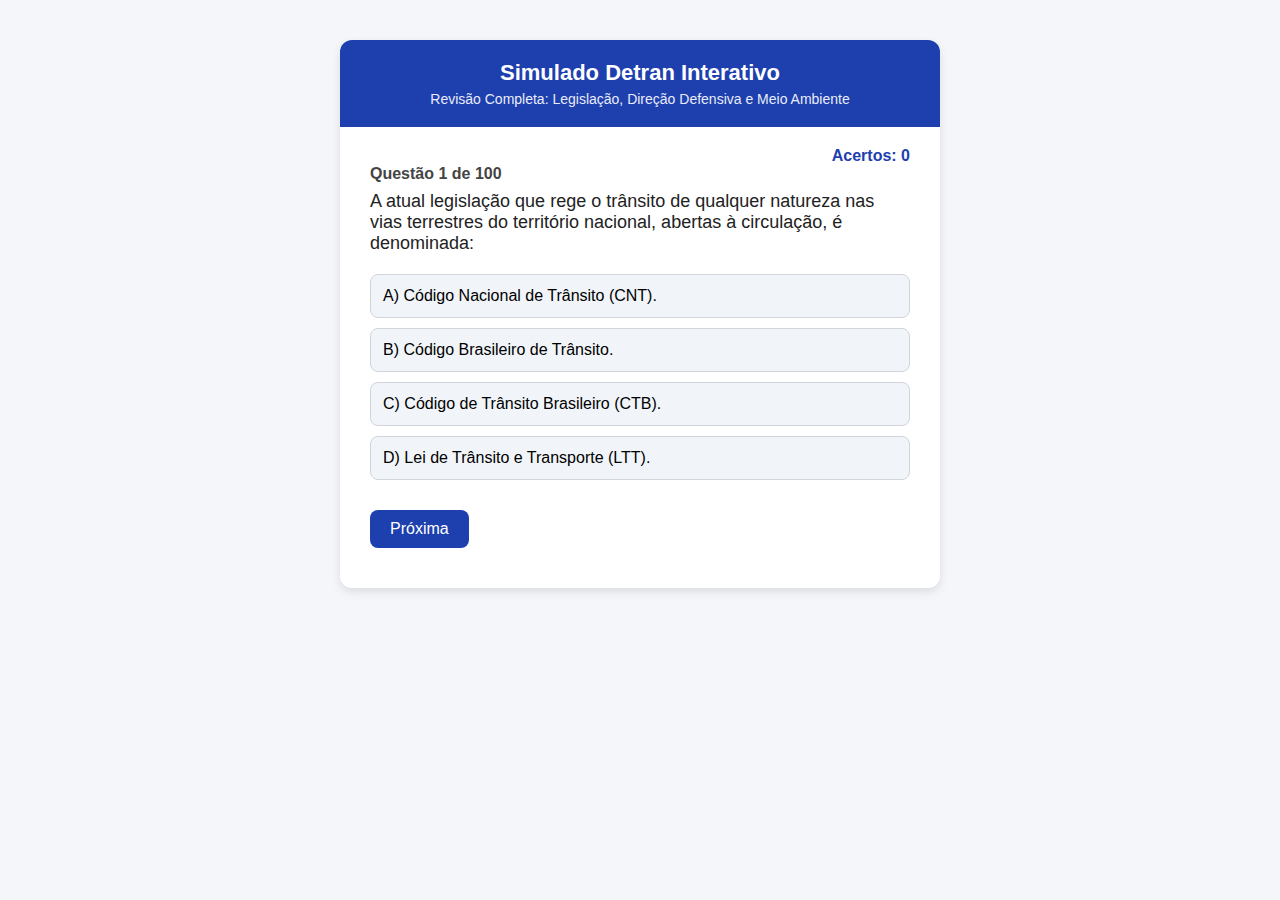
<file: index.html>
<!DOCTYPE html>
<html lang="pt-BR">
<head>
  <meta charset="UTF-8" />
  <meta name="viewport" content="width=device-width, initial-scale=1.0" />
  <title>Simulado Detran Interativo</title>
  <link rel="stylesheet" href="style.css">
  
</head>
<body>
  <div class="container">
    <header>
      <h1>Simulado Detran Interativo</h1>
      <p>Revisão Completa: Legislação, Direção Defensiva e Meio Ambiente</p>
    </header>
    <div class="content">
      <div class="score">Acertos: <span id="score">0</span></div>
      <div class="question-number" id="questionNumber"></div>
      <div class="question-text" id="questionText"></div>
      <div class="options" id="options"></div>
      <div class="explanation" id="explanation"></div>
      <button class="btn" id="nextBtn">Próxima</button>
    </div>
    <div id="quiz">
        <h2 id="questionNumber"></h2>
        <p id="questionText"></p>
        <div id="options"></div>
        <p id="explanation"></p>
    </div>
  </div>

<script>
  let perguntas = [];
  let indice = 0;
  let acertos = 0;

  const questionNumber = document.getElementById("questionNumber");
  const questionText = document.getElementById("questionText");
  const options = document.getElementById("options");
  const score = document.getElementById("score");
  const explanation = document.getElementById("explanation");
  const nextBtn = document.getElementById("nextBtn");

  // Função para carregar o JSON
  async function carregarPerguntas() {
    try {
      const response = await fetch('simulado-final.json');
      const data = await response.json();
      perguntas = data.questions;  // pega o array "questions"
      carregarPergunta();
    } catch (error) {
      console.error("Erro ao carregar perguntas:", error);
      questionText.textContent = "Não foi possível carregar as perguntas.";
    }
  }

  function carregarPergunta() {
    explanation.style.display = "none";
    const q = perguntas[indice];
    questionNumber.textContent = `Questão ${q.questionNumber} de ${perguntas.length}`;
    questionText.textContent = q.question;
    options.innerHTML = "";

    q.answerOptions.forEach((alt, i) => {
      const div = document.createElement("div");
      div.classList.add("option");
      div.textContent = `${String.fromCharCode(65 + i)}) ${alt.text}`;
      div.onclick = () => verificarResposta(div, alt);
      options.appendChild(div);
    });
  }

  function verificarResposta(el, alt) {
    const q = perguntas[indice];
    const corretas = q.answerOptions.find(a => a.isCorrect);
    const todas = document.querySelectorAll(".option");

    todas.forEach(opt => opt.style.pointerEvents = "none");

    if (alt.isCorrect) {
      el.classList.add("correct");
      acertos++;
    } else {
      el.classList.add("wrong");
      const correta = [...todas].find(o => o.textContent.includes(corretas.text));
      correta.classList.add("correct");
    }

    score.textContent = acertos;
    explanation.textContent = `💡 ${corretas.rationale}`;
    explanation.style.display = "block";
  }

  nextBtn.onclick = () => {
    if (indice < perguntas.length - 1) {
      indice++;
      carregarPergunta();
    } else {
      questionText.textContent = `Quiz finalizado! Você acertou ${acertos} de ${perguntas.length}.`;
      options.innerHTML = "";
      nextBtn.style.display = "none";
      explanation.style.display = "none";
    }
  };

  // Chama o carregamento das perguntas
  carregarPerguntas();
</script>

</body>
</html>
</file>
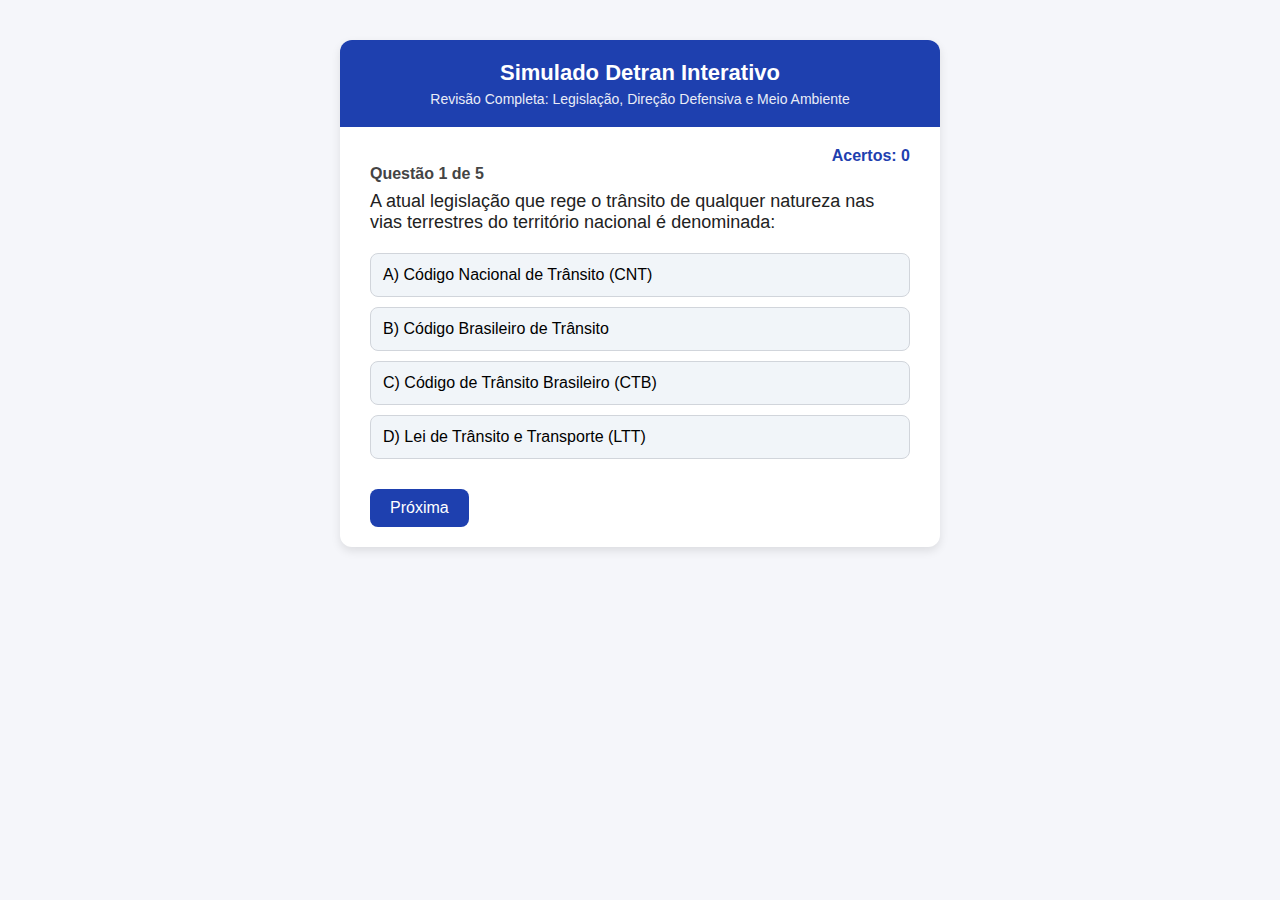
<file: simulado2 copy.html>
<!DOCTYPE html>
<html lang="pt-BR">
<head>
  <meta charset="UTF-8" />
  <meta name="viewport" content="width=device-width, initial-scale=1.0" />
  <title>Simulado Detran Interativo</title>
  <link rel="stylesheet" href="style.css">
  
</head>
<body>
  <div class="container">
    <header>
      <h1>Simulado Detran Interativo</h1>
      <p>Revisão Completa: Legislação, Direção Defensiva e Meio Ambiente</p>
    </header>
    <div class="content">
      <div class="score">Acertos: <span id="score">0</span></div>
      <div class="question-number" id="questionNumber"></div>
      <div class="question-text" id="questionText"></div>
      <div class="options" id="options"></div>
      <div class="explanation" id="explanation"></div>
      <button class="btn" id="nextBtn">Próxima</button>
    </div>
  </div>

  <script>
    const perguntas = [
      {
        questionNumber: 1,
        question: "A atual legislação que rege o trânsito de qualquer natureza nas vias terrestres do território nacional é denominada:",
        answerOptions: [
          { text: "Código Nacional de Trânsito (CNT)", isCorrect: false, rationale: "" },
          { text: "Código Brasileiro de Trânsito", isCorrect: false, rationale: "" },
          { text: "Código de Trânsito Brasileiro (CTB)", isCorrect: true, rationale: "O CTB é a legislação que regulamenta o trânsito no Brasil." },
          { text: "Lei de Trânsito e Transporte (LTT)", isCorrect: false, rationale: "" }
        ]
      },
      {
        questionNumber: 2,
        question: "O condutor que dirigir sob influência de álcool estará sujeito a:",
        answerOptions: [
          { text: "Apenas advertência verbal", isCorrect: false, rationale: "" },
          { text: "Multa e suspensão do direito de dirigir", isCorrect: true, rationale: "Dirigir sob efeito de álcool é infração gravíssima." },
          { text: "Apreensão do veículo sem multa", isCorrect: false, rationale: "" },
          { text: "Nenhuma penalidade", isCorrect: false, rationale: "" }
        ]
      },
      {
        questionNumber: 3,
        question: "A sinalização de trânsito tem como principal objetivo:",
        answerOptions: [
          { text: "Garantir fluidez e segurança no trânsito", isCorrect: true, rationale: "A sinalização orienta os usuários garantindo segurança e ordem." },
          { text: "Multar condutores", isCorrect: false, rationale: "" },
          { text: "Aumentar a arrecadação de impostos", isCorrect: false, rationale: "" },
          { text: "Priorizar veículos de passeio", isCorrect: false, rationale: "" }
        ]
      },
      {
        questionNumber: 4,
        question: "Em caso de acidente com vítima, o condutor deve:",
        answerOptions: [
          { text: "Fugir para evitar responsabilidade", isCorrect: false, rationale: "" },
          { text: "Prestar socorro e acionar o resgate", isCorrect: true, rationale: "O socorro é obrigação do condutor envolvido em acidente com vítima." },
          { text: "Aguardar outro motorista parar", isCorrect: false, rationale: "" },
          { text: "Ligar para amigos", isCorrect: false, rationale: "" }
        ]
      },
      {
        questionNumber: 5,
        question: "A faixa de pedestres tem como função:",
        answerOptions: [
          { text: "Indicar estacionamento permitido", isCorrect: false, rationale: "" },
          { text: "Garantir passagem segura aos pedestres", isCorrect: true, rationale: "A faixa delimita o local seguro para travessia." },
          { text: "Indicar via exclusiva para ônibus", isCorrect: false, rationale: "" },
          { text: "Servir como decoração viária", isCorrect: false, rationale: "" }
        ]
      }
    ];

    let indice = 0;
    let acertos = 0;

    const questionNumber = document.getElementById("questionNumber");
    const questionText = document.getElementById("questionText");
    const options = document.getElementById("options");
    const score = document.getElementById("score");
    const explanation = document.getElementById("explanation");
    const nextBtn = document.getElementById("nextBtn");

    function carregarPergunta() {
      explanation.style.display = "none";
      const q = perguntas[indice];
      questionNumber.textContent = `Questão ${q.questionNumber} de ${perguntas.length}`;
      questionText.textContent = q.question;
      options.innerHTML = "";

      q.answerOptions.forEach((alt, i) => {
        const div = document.createElement("div");
        div.classList.add("option");
        div.textContent = `${String.fromCharCode(65 + i)}) ${alt.text}`;
        div.onclick = () => verificarResposta(div, alt);
        options.appendChild(div);
      });
    }

    function verificarResposta(el, alt) {
      const q = perguntas[indice];
      const corretas = q.answerOptions.find(a => a.isCorrect);
      const todas = document.querySelectorAll(".option");

      todas.forEach(opt => opt.style.pointerEvents = "none");

      if (alt.isCorrect) {
        el.classList.add("correct");
        acertos++;
      } else {
        el.classList.add("wrong");
        const correta = [...todas].find(o => o.textContent.includes(corretas.text));
        correta.classList.add("correct");
      }

      score.textContent = acertos;
      explanation.textContent = `💡 ${corretas.rationale}`;
      explanation.style.display = "block";
    }

    nextBtn.onclick = () => {
      if (indice < perguntas.length - 1) {
        indice++;
        carregarPergunta();
      } else {
        questionText.textContent = `Quiz finalizado! Você acertou ${acertos} de ${perguntas.length}.`;
        options.innerHTML = "";
        nextBtn.style.display = "none";
        explanation.style.display = "none";
      }
    };

    carregarPergunta();
  </script>
</body>
</html>
</file>
<file: style.css>
@charset "UTF-8";

body {
      font-family: Arial, sans-serif;
      background-color: #f5f6fa;
      margin: 0;
      padding: 0;
      display: flex;
      justify-content: center;
      align-items: flex-start;
    }
.container {
    width: 600px;
    background: #fff;
    border-radius: 12px;
    box-shadow: 0 4px 10px rgba(0,0,0,0.1);
    margin: 40px 0;
    overflow: hidden;
}
header {
    background: #1e40af;
    color: white;
    padding: 20px;
    text-align: center;
}
header h1 {
    margin: 0;
    font-size: 22px;
}
header p {
    margin: 5px 0 0;
    font-size: 14px;
    opacity: 0.9;
}
.content {
    padding: 20px 30px;
}
.question-number {
    font-weight: bold;
    margin-bottom: 8px;
    color: #444;
}
.question-text {
    font-size: 18px;
    margin-bottom: 20px;
    color: #222;
}
.option {
    background: #f1f5f9;
    border: 1px solid #d1d5db;
    border-radius: 8px;
    padding: 12px;
    margin-bottom: 10px;
    cursor: pointer;
    transition: background 0.2s;
}
.option:hover {
    background: #e0e7ff;
}
.correct { background: #d1fae5 !important; border-color: #10b981; }
.wrong { background: #fee2e2 !important; border-color: #ef4444; }
.score {
    text-align: right;
    color: #1e40af;
    font-weight: bold;
}
.btn {
    margin-top: 20px;
    background: #1e40af;
    color: #fff;
    padding: 10px 20px;
    border: none;
    border-radius: 8px;
    cursor: pointer;
    font-size: 16px;
}
.btn:hover {
    background: #3748d8;
}
.explanation {
    margin-top: 10px;
    background: #f9fafb;
    padding: 10px;
    border-left: 4px solid #1e40af;
    border-radius: 4px;
    display: none;
}
</file>
